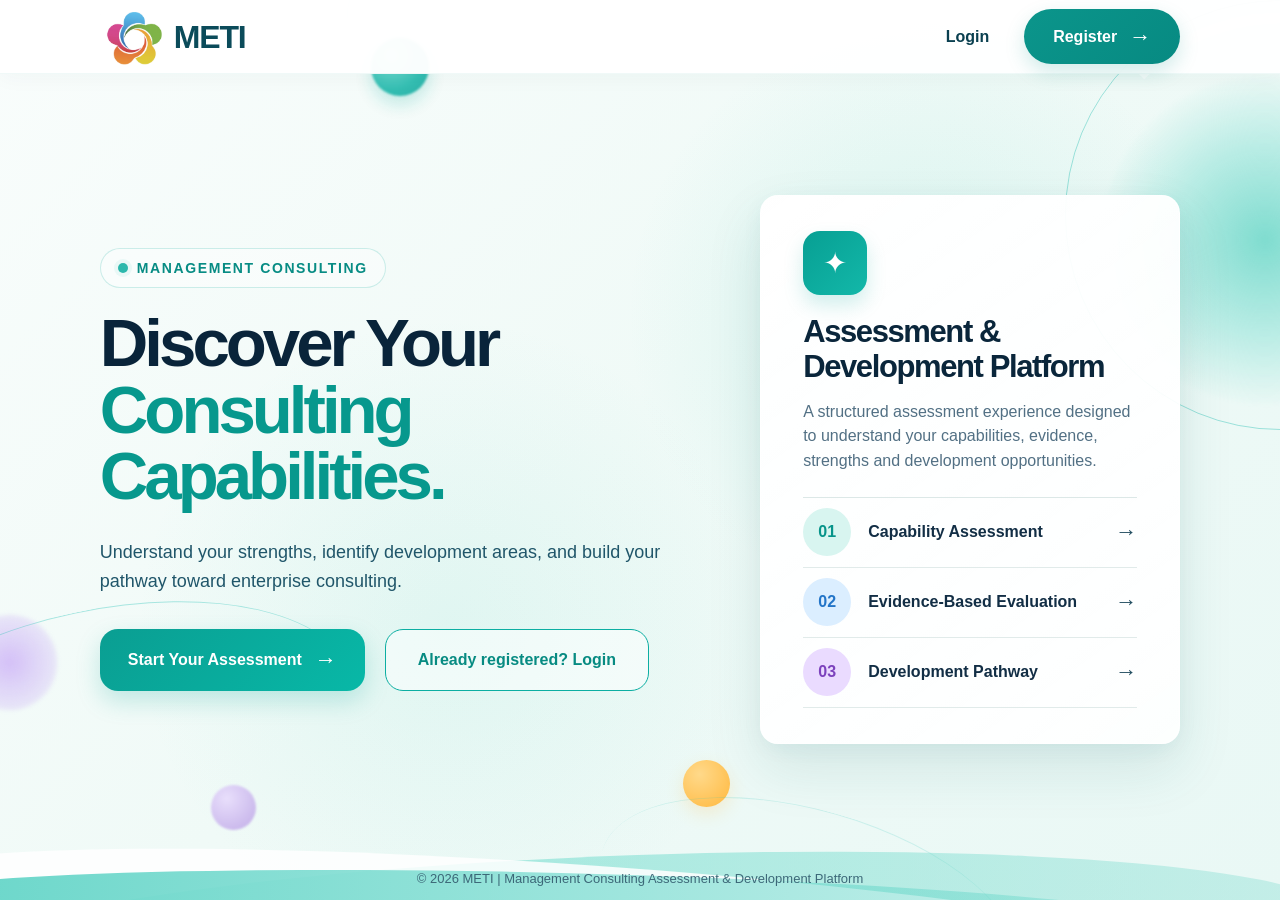
<file: frontend/index.html>
<!DOCTYPE html>
<html lang="en">

<head>

    <meta charset="UTF-8">

    <meta
        name="viewport"
        content="width=device-width, initial-scale=1.0"
    >

    <title>
        METI | Management Consulting Assessment
    </title>


    <style>

        /* =========================================================
           RESET
        ========================================================= */

        * {
            margin: 0;
            padding: 0;
            box-sizing: border-box;
        }

        html {
            scroll-behavior: smooth;
        }

        body {
            font-family:
                "Inter",
                "Segoe UI",
                Arial,
                sans-serif;

            color: #09243a;

            background: #f4fbf9;

            overflow-x: hidden;
        }

        a {
            text-decoration: none;
        }


        /* =========================================================
           MAIN PAGE
        ========================================================= */

        .page {

            min-height: 100svh;

            position: relative;

            overflow: hidden;

            background:

                radial-gradient(
                    circle at 72% 35%,
                    rgba(88, 211, 193, 0.16),
                    transparent 27%
                ),

                radial-gradient(
                    circle at 35% 70%,
                    rgba(80, 208, 190, 0.10),
                    transparent 30%
                ),

                linear-gradient(
                    135deg,
                    #f9fdfc 0%,
                    #f0faf7 48%,
                    #e9f8f5 100%
                );
        }


        /* =========================================================
           NAVBAR
        ========================================================= */

        .navbar {

            width: 100%;

            height: 74px;

            background:
                rgba(255, 255, 255, 0.97);

            display: flex;

            align-items: center;

            justify-content: space-between;

            padding:
                0 clamp(28px, 7.8vw, 140px);

            position: relative;

            z-index: 50;

            border-bottom:
                1px solid
                rgba(15, 150, 140, 0.06);

            box-shadow:
                0 4px 20px
                rgba(8, 58, 72, 0.035);
        }


        /* =========================================================
           METI LOGO + TEXT
        ========================================================= */

        .logo-area {

            display: inline-flex;

            align-items: center;

            height: 100%;

            flex-shrink: 0;

            text-decoration: none;

            cursor: pointer;
        }


        .meti-logo {

            display: flex;

            align-items: center;

            justify-content: flex-start;

            /*
               Space between complete logo mark
               and METI text
            */
            gap: 6px;

            flex-shrink: 0;
        }


        /* =========================================================
           COMPLETE METI LOGO MARK

           Original METI_logo_exact.png contains:

           [ COMPLETE LOGO MARK ][ METI ]

           We show only the logo portion here.
        ========================================================= */

        .meti-mark-wrap {

            /*
               IMPORTANT:
               Earlier 53px was cutting the green portion.
               66px gives enough room for the complete mark.
            */
            width: 66px;

            height: 61px;

            overflow: hidden;

            position: relative;

            display: flex;

            align-items: center;

            justify-content: flex-start;

            flex-shrink: 0;
        }


        .meti-mark {

            position: absolute;

            left: 0;

            top: 0;

            /*
               Original image size
            */
            width: 171px;

            height: 61px;

            max-width: none;

            display: block;

            object-fit: contain;

            object-position: left center;

            flex-shrink: 0;

            filter:
                drop-shadow(
                    0 3px 6px
                    rgba(44, 83, 120, 0.08)
                );
        }


        /* =========================================================
           METI WORDMARK
        ========================================================= */

        .meti-text {

            color: #0b4b5a;

            font-size: 32px;

            line-height: 1;

            font-weight: 800;

            letter-spacing: -1.2px;

            white-space: nowrap;

            display: inline-block;

            /*
               Small additional movement to right
            */
            transform:
                translateX(2px);
        }


        /* =========================================================
           NAV BUTTONS
        ========================================================= */

        .nav-actions {

            display: flex;

            align-items: center;

            justify-content: flex-end;

            gap: 35px;

            flex-shrink: 0;

            margin-left: auto;
        }


        .login-nav {

            color: #0a4050;

            font-size: 16px;

            font-weight: 700;

            transition:
                color 0.25s ease;
        }


        .login-nav:hover {

            color: #00a99d;
        }


        .register-nav {

            display: inline-flex;

            align-items: center;

            justify-content: center;

            gap: 12px;

            min-width: 156px;

            height: 55px;

            padding:
                0 26px;

            border-radius: 30px;

            background:

                linear-gradient(
                    135deg,
                    #0b958b,
                    #078a82
                );

            color: #ffffff !important;

            font-size: 16px;

            font-weight: 700;

            white-space: nowrap;

            box-shadow:

                0 8px 20px
                rgba(8, 145, 135, 0.18);

            transition:

                transform 0.25s ease,
                box-shadow 0.25s ease;
        }


        .register-nav:hover {

            transform:
                translateY(-2px);

            box-shadow:

                0 12px 25px
                rgba(8, 145, 135, 0.25);
        }


        .arrow {

            font-size: 22px;

            line-height: 1;
        }


        /* =========================================================
           HERO
        ========================================================= */

        .hero {

            min-height:
                calc(100svh - 74px);

            position: relative;

            z-index: 2;

            display: grid;

            grid-template-columns:
                minmax(0, 1.05fr)
                minmax(420px, 0.75fr);

            gap:
                clamp(40px, 7vw, 110px);

            align-items: center;

            padding:

                65px

                clamp(28px, 7.8vw, 140px)

                100px;
        }


        /* =========================================================
           LEFT CONTENT
        ========================================================= */

        .hero-content {

            position: relative;

            z-index: 10;

            max-width: 690px;

            animation:
                heroAppear 0.9s ease-out both;
        }


        @keyframes heroAppear {

            from {

                opacity: 0;

                transform:
                    translateY(22px);
            }

            to {

                opacity: 1;

                transform:
                    translateY(0);
            }
        }


        /* =========================================================
           LABEL
        ========================================================= */

        .eyebrow {

            display: inline-flex;

            align-items: center;

            gap: 9px;

            padding:
                11px 17px;

            border:
                1px solid
                rgba(15, 170, 157, 0.20);

            border-radius: 25px;

            background:
                rgba(255, 255, 255, 0.38);

            color: #078c84;

            font-size: 14px;

            font-weight: 800;

            letter-spacing: 1.6px;

            margin-bottom: 22px;
        }


        .eyebrow-dot {

            width: 10px;

            height: 10px;

            border-radius: 50%;

            background: #2cb8ac;

            box-shadow:

                0 0 0 4px
                rgba(44, 184, 172, 0.08);
        }


        /* =========================================================
           HEADING
        ========================================================= */

        .hero h1 {

            margin: 0;

            font-size:
                clamp(58px, 5.25vw, 82px);

            line-height: 0.99;

            letter-spacing: -4px;

            font-weight: 800;

            color: #09243a;
        }


        .hero h1 .teal {

            display: block;

            color: #07988d;
        }


        /* =========================================================
           DESCRIPTION
        ========================================================= */

        .hero-description {

            max-width: 650px;

            margin-top: 28px;

            color: #20566a;

            font-size: 18px;

            line-height: 1.65;

            font-weight: 500;
        }


        /* =========================================================
           HERO BUTTONS
        ========================================================= */

        .hero-actions {

            display: flex;

            align-items: center;

            gap: 20px;

            margin-top: 32px;

            position: relative;

            z-index: 15;

            width: 100%;
        }


        .primary-btn,
        .secondary-btn {

            min-height: 62px;

            display: inline-flex;

            align-items: center;

            justify-content: center;

            border-radius: 18px;

            padding:
                0 28px;

            font-size: 16px;

            font-weight: 750;

            white-space: nowrap;

            transition:

                transform 0.25s ease,
                box-shadow 0.25s ease,
                background 0.25s ease;
        }


        /* =========================================================
           START ASSESSMENT
        ========================================================= */

        .primary-btn {

            gap: 13px;

            background:

                linear-gradient(
                    135deg,
                    #0a9e92,
                    #08b8a7
                );

            color: white;

            box-shadow:

                0 10px 25px
                rgba(8, 166, 151, 0.22);
        }


        .primary-btn:hover {

            transform:
                translateY(-3px);

            box-shadow:

                0 15px 30px
                rgba(8, 166, 151, 0.28);
        }


        /* =========================================================
           LOGIN BUTTON
        ========================================================= */

        .secondary-btn {

            border:
                1.5px solid
                #0caea2;

            background:
                rgba(255, 255, 255, 0.48);

            color: #078b82;

            min-width: 264px;
        }


        .secondary-btn:hover {

            transform:
                translateY(-3px);

            background: white;

            box-shadow:

                0 8px 20px
                rgba(8, 166, 151, 0.10);
        }


        /* =========================================================
           RIGHT CARD
        ========================================================= */

        .platform-card {

            width: 100%;

            max-width: 490px;

            justify-self: end;

            background:

                linear-gradient(
                    145deg,
                    rgba(255, 255, 255, 0.98),
                    rgba(255, 255, 255, 0.90)
                );

            border-radius: 18px;

            padding:
                35px 42px;

            position: relative;

            z-index: 10;

            box-shadow:

                0 25px 55px
                rgba(28, 104, 110, 0.12),

                0 5px 20px
                rgba(28, 104, 110, 0.05);

            border:
                1px solid
                rgba(255, 255, 255, 0.85);

            animation:
                cardAppear 1s ease-out 0.15s both;
        }


        @keyframes cardAppear {

            from {

                opacity: 0;

                transform:
                    translateY(25px)
                    scale(0.98);
            }

            to {

                opacity: 1;

                transform:
                    translateY(0)
                    scale(1);
            }
        }


        /* =========================================================
           CARD ICON
        ========================================================= */

        .card-icon {

            width: 64px;

            height: 64px;

            display: flex;

            align-items: center;

            justify-content: center;

            border-radius: 17px;

            background:

                linear-gradient(
                    135deg,
                    #079f93,
                    #13b8a9
                );

            color: white;

            font-size: 29px;

            margin-bottom: 20px;

            box-shadow:

                0 10px 20px
                rgba(7, 159, 147, 0.18);
        }


        .platform-card h2 {

            font-size: 31px;

            line-height: 1.12;

            letter-spacing: -1.4px;

            color: #0a263b;

            margin-bottom: 15px;
        }


        .platform-card-description {

            color: #527084;

            font-size: 16px;

            line-height: 1.55;

            margin-bottom: 23px;
        }


        /* =========================================================
           CARD LIST
        ========================================================= */

        .feature-list {

            border-top:
                1px solid
                #dce8e7;
        }


        .feature-item {

            min-height: 70px;

            display: flex;

            align-items: center;

            gap: 17px;

            border-bottom:
                1px solid
                #e1ebea;

            transition:
                transform 0.25s ease;
        }


        .feature-item:hover {

            transform:
                translateX(5px);
        }


        .feature-number {

            width: 48px;

            height: 48px;

            flex:
                0 0 48px;

            display: flex;

            align-items: center;

            justify-content: center;

            border-radius: 50%;

            background:
                #d8f5f0;

            color:
                #07948a;

            font-size: 16px;

            font-weight: 800;
        }


        .feature-item:nth-child(2)
        .feature-number {

            background:
                #dbeeff;

            color:
                #2375c8;
        }


        .feature-item:nth-child(3)
        .feature-number {

            background:
                #eadbff;

            color:
                #7c42bd;
        }


        .feature-name {

            flex: 1;

            font-size: 16px;

            font-weight: 750;

            color:
                #122e45;
        }


        .feature-arrow {

            font-size: 22px;

            color:
                #244f62;
        }


        /* =========================================================
           BACKGROUND DECORATIONS
        ========================================================= */

        .decorations {

            position: absolute;

            inset: 0;

            pointer-events: none;

            overflow: hidden;

            z-index: 1;
        }


        /* =========================================================
           TOP TEAL BUBBLE
        ========================================================= */

        .bubble-teal {

            position: absolute;

            width: 58px;

            height: 58px;

            top: 38px;

            left: 29%;

            border-radius: 50%;

            background:

                radial-gradient(
                    circle at 35% 30%,
                    #75ded2,
                    #21b9ac 60%,
                    #0da398
                );

            filter:
                blur(1px);

            opacity: 0.9;

            box-shadow:

                0 8px 18px
                rgba(9, 166, 153, 0.25);

            animation:
                floatOne 5s ease-in-out infinite;
        }


        @keyframes floatOne {

            0%,
            100% {

                transform:
                    translateY(0);
            }

            50% {

                transform:
                    translateY(-10px);
            }
        }


        /* =========================================================
           ORANGE BUBBLE
        ========================================================= */

        .bubble-orange {

            position: absolute;

            width: 47px;

            height: 47px;

            right: 43%;

            bottom: 93px;

            border-radius: 50%;

            background:

                radial-gradient(
                    circle at 35% 30%,
                    #ffd98a,
                    #ffb83e
                );

            box-shadow:

                0 7px 18px
                rgba(255, 183, 61, 0.20);

            animation:
                floatTwo 4.5s ease-in-out infinite;
        }


        @keyframes floatTwo {

            0%,
            100% {

                transform:
                    translateY(0);
            }

            50% {

                transform:
                    translateY(8px);
            }
        }


        /* =========================================================
           PURPLE SMALL BUBBLE
        ========================================================= */

        .bubble-purple-small {

            position: absolute;

            width: 45px;

            height: 45px;

            left: 16.5%;

            bottom: 70px;

            border-radius: 50%;

            background:

                radial-gradient(
                    circle at 35% 30%,
                    #e6d1ff,
                    #a984df
                );

            opacity: 0.65;

            filter:
                blur(1px);
        }


        /* =========================================================
           PURPLE LEFT GLOW
        ========================================================= */

        .bubble-purple-big {

            position: absolute;

            width: 95px;

            height: 95px;

            left: -38px;

            bottom: 190px;

            border-radius: 50%;

            background:

                radial-gradient(
                    circle,
                    rgba(197, 164, 246, 0.68),
                    rgba(196, 164, 246, 0.05)
                );

            filter:
                blur(2px);
        }


        /* =========================================================
           LARGE RIGHT TEAL GLOW
        ========================================================= */

        .right-glow {

            position: absolute;

            width: 330px;

            height: 330px;

            right: -150px;

            top: 75px;

            border-radius: 50%;

            background:

                radial-gradient(
                    circle,
                    rgba(70, 205, 187, 0.66) 0%,
                    rgba(76, 210, 193, 0.32) 40%,
                    rgba(76, 210, 193, 0) 72%
                );

            filter:
                blur(2px);
        }


        /* =========================================================
           RIGHT CURVED RING
        ========================================================= */

        .right-ring {

            position: absolute;

            width: 430px;

            height: 430px;

            right: -215px;

            top: 0;

            border-radius: 50%;

            border:
                1.3px solid
                rgba(41, 190, 179, 0.42);
        }


        .right-ring::before {

            content: "";

            position: absolute;

            inset: 12px;

            border-radius: 50%;

            border:
                10px solid
                rgba(255, 255, 255, 0.65);

            border-left-color:
                transparent;

            border-bottom-color:
                transparent;
        }


        /* =========================================================
           BOTTOM WAVES
        ========================================================= */

        .bottom-waves {

            position: absolute;

            left: 0;

            right: 0;

            bottom: -5px;

            height: 245px;

            z-index: 2;

            pointer-events: none;
        }


        .wave {

            position: absolute;

            left: -5%;

            width: 110%;

            border-radius:
                50% 50% 0 0;
        }


        .wave-one {

            height: 175px;

            bottom: -125px;

            background:

                linear-gradient(
                    100deg,
                    rgba(113, 222, 207, 0.72),
                    rgba(92, 209, 194, 0.25)
                );

            transform:
                rotate(-2deg);
        }


        .wave-two {

            height: 130px;

            bottom: -94px;

            background:
                rgba(255, 255, 255, 0.86);

            transform:
                rotate(4deg)
                translateX(-4%);
        }


        .wave-three {

            height: 100px;

            bottom: -70px;

            background:

                linear-gradient(
                    90deg,
                    rgba(56, 201, 184, 0.78),
                    rgba(80, 211, 197, 0.20)
                );

            transform:
                rotate(1.5deg)
                translateX(-5%);
        }


        /* =========================================================
           CURVED THIN LINES
        ========================================================= */

        .curve-line {

            position: absolute;

            width: 520px;

            height: 250px;

            border-top:
                1.5px solid
                rgba(47, 195, 183, 0.38);

            border-radius: 50%;

            transform:
                rotate(-12deg);
        }


        .curve-left {

            left: -160px;

            bottom: 40px;
        }


        .curve-top {

            width: 350px;

            height: 160px;

            top: -85px;

            left: 27%;

            transform:
                rotate(-8deg);
        }


        .curve-bottom-right {

            width: 430px;

            height: 200px;

            right: 20%;

            bottom: -110px;

            transform:
                rotate(16deg);

            border-color:
                rgba(47, 195, 183, 0.18);
        }


        /* =========================================================
           FOOTER
        ========================================================= */

        .footer {

            position: absolute;

            z-index: 12;

            bottom: 14px;

            left: 50%;

            transform:
                translateX(-50%);

            width: max-content;

            max-width: 90%;

            color:
                #3c6878;

            font-size: 13px;

            text-align: center;

            white-space: nowrap;
        }


        /* =========================================================
           1150px
        ========================================================= */

        @media (max-width: 1150px) {

            .navbar {

                padding-left: 5%;

                padding-right: 5%;
            }


            .hero {

                padding-left: 5%;

                padding-right: 5%;

                gap: 45px;
            }


            .hero h1 {

                font-size:
                    clamp(
                        50px,
                        5vw,
                        70px
                    );
            }


            .platform-card {

                padding:
                    30px;
            }

        }


        /* =========================================================
           900px
        ========================================================= */

        @media (max-width: 900px) {

            .navbar {

                height: 70px;
            }


            /* Responsive logo */

            .meti-logo {

                gap: 12px;
            }


            .meti-mark-wrap {

                width: 58px;

                height: 56px;
            }


            .meti-mark {

                width: 157px;

                height: 56px;
            }


            .meti-text {

                font-size: 29px;
            }


            .register-nav {

                min-width: 125px;

                height: 48px;

                padding:
                    0 20px;
            }


            .nav-actions {

                gap: 20px;
            }


            /* Hero becomes one column */

            .hero {

                min-height: auto;

                grid-template-columns:
                    1fr;

                padding:
                    55px 7%
                    120px;

                gap: 60px;
            }


            .hero-content {

                max-width: 700px;
            }


            .platform-card {

                justify-self: center;

                max-width: 600px;
            }


            .footer {

                position: relative;

                bottom: auto;

                margin:
                    -75px auto
                    20px;

                transform: none;

                white-space: normal;
            }


            .bottom-waves {

                height: 190px;
            }

        }


        /* =========================================================
           600px MOBILE
        ========================================================= */

        @media (max-width: 600px) {

            .navbar {

                padding:
                    0 20px;

                height: 65px;
            }


            .login-nav {

                display: none;
            }


            .meti-logo {

                gap: 10px;
            }


            .meti-mark-wrap {

                width: 50px;

                height: 49px;
            }


            .meti-mark {

                width: 137px;

                height: 49px;
            }


            .meti-text {

                font-size: 26px;

                letter-spacing: -0.8px;
            }


            .register-nav {

                min-width: 110px;

                height: 44px;

                padding:
                    0 17px;

                font-size: 14px;
            }


            .hero {

                padding:
                    45px 22px
                    110px;
            }


            .eyebrow {

                font-size: 11px;

                letter-spacing: 1px;
            }


            .hero h1 {

                font-size:
                    clamp(
                        47px,
                        13vw,
                        65px
                    );

                letter-spacing:
                    -2.5px;
            }


            .hero-description {

                font-size: 16px;
            }


            /* Buttons stack only on mobile */

            .hero-actions {

                flex-direction:
                    column;

                align-items:
                    stretch;

                width: 100%;
            }


            .primary-btn,
            .secondary-btn {

                width: 100%;

                min-width: 0;
            }


            .platform-card {

                padding:
                    28px 24px;

                border-radius:
                    17px;
            }


            .platform-card h2 {

                font-size: 27px;
            }


            .feature-name {

                font-size: 14px;
            }


            .feature-number {

                width: 42px;

                height: 42px;

                flex-basis: 42px;
            }


            .bubble-teal {

                left: 70%;
            }


            .right-ring {

                right: -260px;
            }


            .right-glow {

                right: -220px;
            }

        }


        /* =========================================================
           VERY SMALL MOBILE
        ========================================================= */

        @media (max-width: 400px) {

            .meti-logo {

                gap: 8px;
            }


            .meti-mark-wrap {

                width: 45px;

                height: 44px;
            }


            .meti-mark {

                width: 124px;

                height: 44px;
            }


            .meti-text {

                font-size: 24px;
            }


            .register-nav {

                min-width: 100px;

                padding:
                    0 13px;
            }


            .hero h1 {

                font-size: 45px;
            }

        }

    </style>

</head>


<body>


<div class="page">


    <!-- =====================================================
         NAVBAR
    ====================================================== -->

    <header class="navbar">


        <!-- =================================================
             METI LOGO

             Original PNG contains:
             [ COMPLETE LOGO MARK ][ METI ]

             We display only the complete logo mark
             and use separate METI text.
        ================================================== -->

        <a
            href="index.html"
            class="logo-area"
            aria-label="METI Home"
        >

            <div class="meti-logo">

                <!-- Complete logo mark -->

                <div class="meti-mark-wrap">

                    <img
                        src="METI_logo_exact.png"
                        alt="METI Logo"
                        class="meti-mark"
                    >

                </div>


                <!-- Separate METI text -->

                <span class="meti-text">
                    METI
                </span>

            </div>

        </a>


        <!-- =================================================
             NAV ACTIONS
        ================================================== -->

        <nav class="nav-actions">


            <a
                href="login.html"
                class="login-nav"
            >
                Login
            </a>


            <a
                href="register.html"
                class="register-nav"
            >

                Register

                <span class="arrow">
                    →
                </span>

            </a>

        </nav>

    </header>



    <!-- =====================================================
         BACKGROUND DECORATIONS
    ====================================================== -->

    <div class="decorations">


        <div class="bubble-teal"></div>

        <div class="bubble-orange"></div>

        <div class="bubble-purple-small"></div>

        <div class="bubble-purple-big"></div>

        <div class="right-glow"></div>

        <div class="right-ring"></div>

        <div class="curve-line curve-left"></div>

        <div class="curve-line curve-top"></div>

        <div class="curve-line curve-bottom-right"></div>


    </div>



    <!-- =====================================================
         HERO
    ====================================================== -->

    <main class="hero">


        <!-- =================================================
             LEFT CONTENT
        ================================================== -->

        <section class="hero-content">


            <div class="eyebrow">

                <span class="eyebrow-dot"></span>

                MANAGEMENT CONSULTING

            </div>



            <h1>

                Discover Your

                <span class="teal">
                    Consulting
                </span>

                <span class="teal">
                    Capabilities.
                </span>

            </h1>



            <p class="hero-description">

                Understand your strengths, identify development
                areas, and build your pathway toward enterprise
                consulting.

            </p>



            <!-- =================================================
                 HERO BUTTONS
            ================================================== -->

            <div class="hero-actions">


                <a
                    href="register.html"
                    class="primary-btn"
                >

                    Start Your Assessment

                    <span class="arrow">
                        →
                    </span>

                </a>



                <a
                    href="login.html"
                    class="secondary-btn"
                >

                    Already registered? Login

                </a>


            </div>


        </section>



        <!-- =================================================
             RIGHT PLATFORM CARD
        ================================================== -->

        <section class="platform-card">


            <div class="card-icon">
                ✦
            </div>



            <h2>

                Assessment &amp;<br>

                Development Platform

            </h2>



            <p class="platform-card-description">

                A structured assessment experience designed to
                understand your capabilities, evidence, strengths
                and development opportunities.

            </p>



            <div class="feature-list">


                <!-- Feature 01 -->

                <div class="feature-item">

                    <div class="feature-number">
                        01
                    </div>

                    <div class="feature-name">
                        Capability Assessment
                    </div>

                    <div class="feature-arrow">
                        →
                    </div>

                </div>



                <!-- Feature 02 -->

                <div class="feature-item">

                    <div class="feature-number">
                        02
                    </div>

                    <div class="feature-name">
                        Evidence-Based Evaluation
                    </div>

                    <div class="feature-arrow">
                        →
                    </div>

                </div>



                <!-- Feature 03 -->

                <div class="feature-item">

                    <div class="feature-number">
                        03
                    </div>

                    <div class="feature-name">
                        Development Pathway
                    </div>

                    <div class="feature-arrow">
                        →
                    </div>

                </div>


            </div>


        </section>


    </main>



    <!-- =====================================================
         BOTTOM WAVES
    ====================================================== -->

    <div class="bottom-waves">


        <div class="wave wave-one"></div>

        <div class="wave wave-two"></div>

        <div class="wave wave-three"></div>


    </div>



    <!-- =====================================================
         FOOTER
    ====================================================== -->

    <footer class="footer">

        © 2026 METI |
        Management Consulting Assessment &amp;
        Development Platform

    </footer>


</div>


</body>

</html>
</file>
